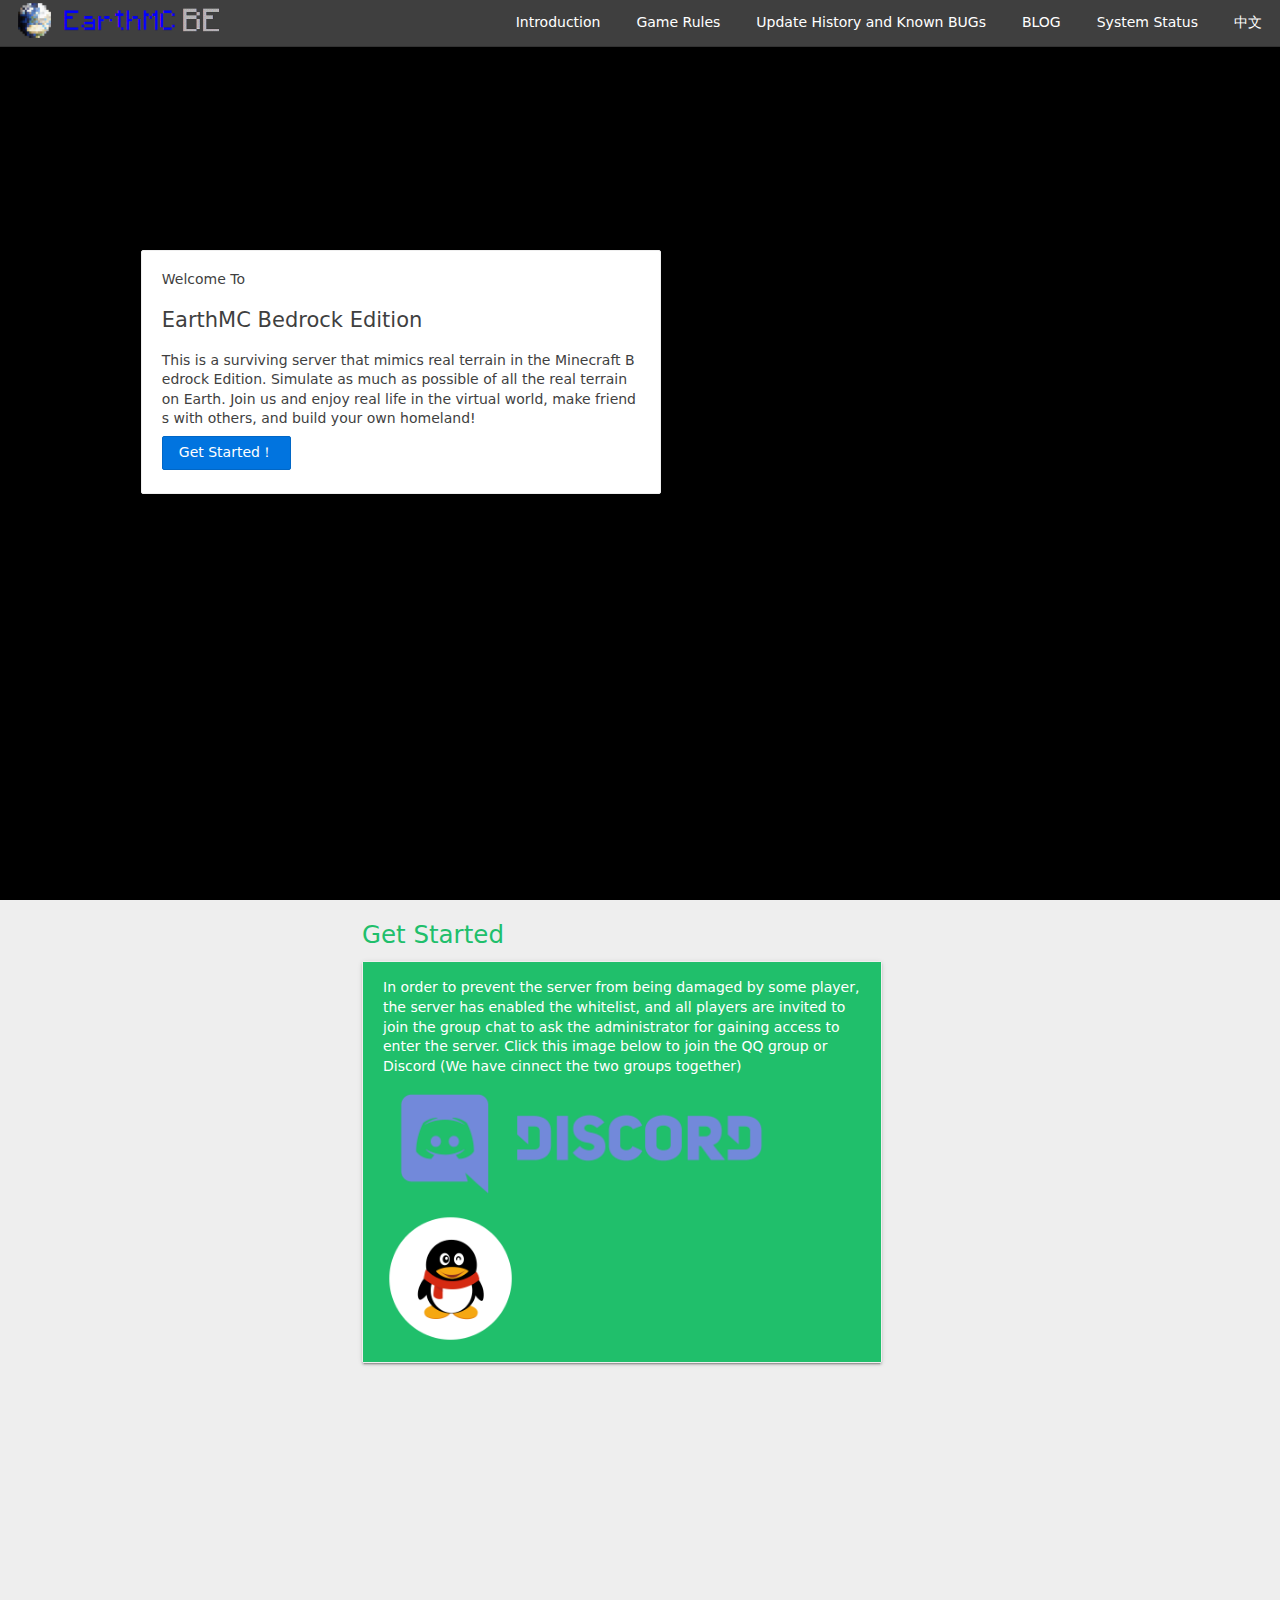
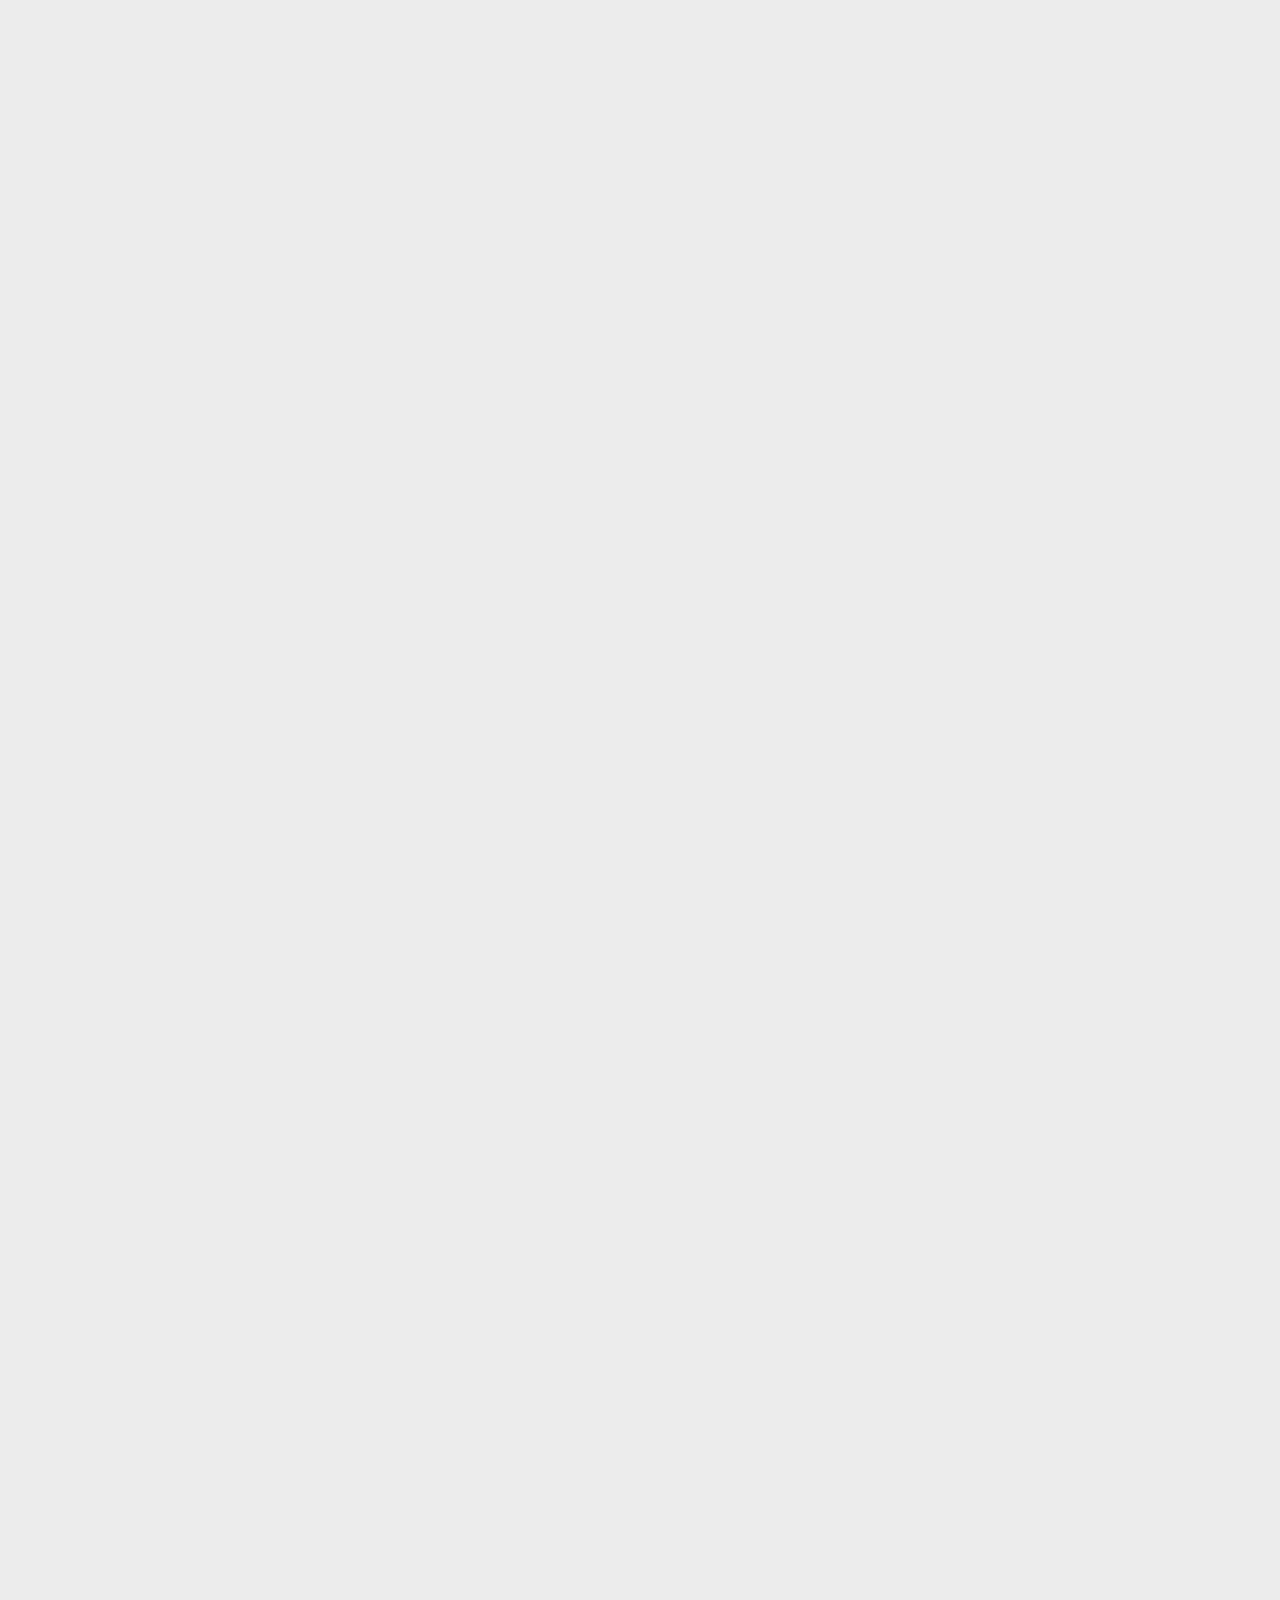
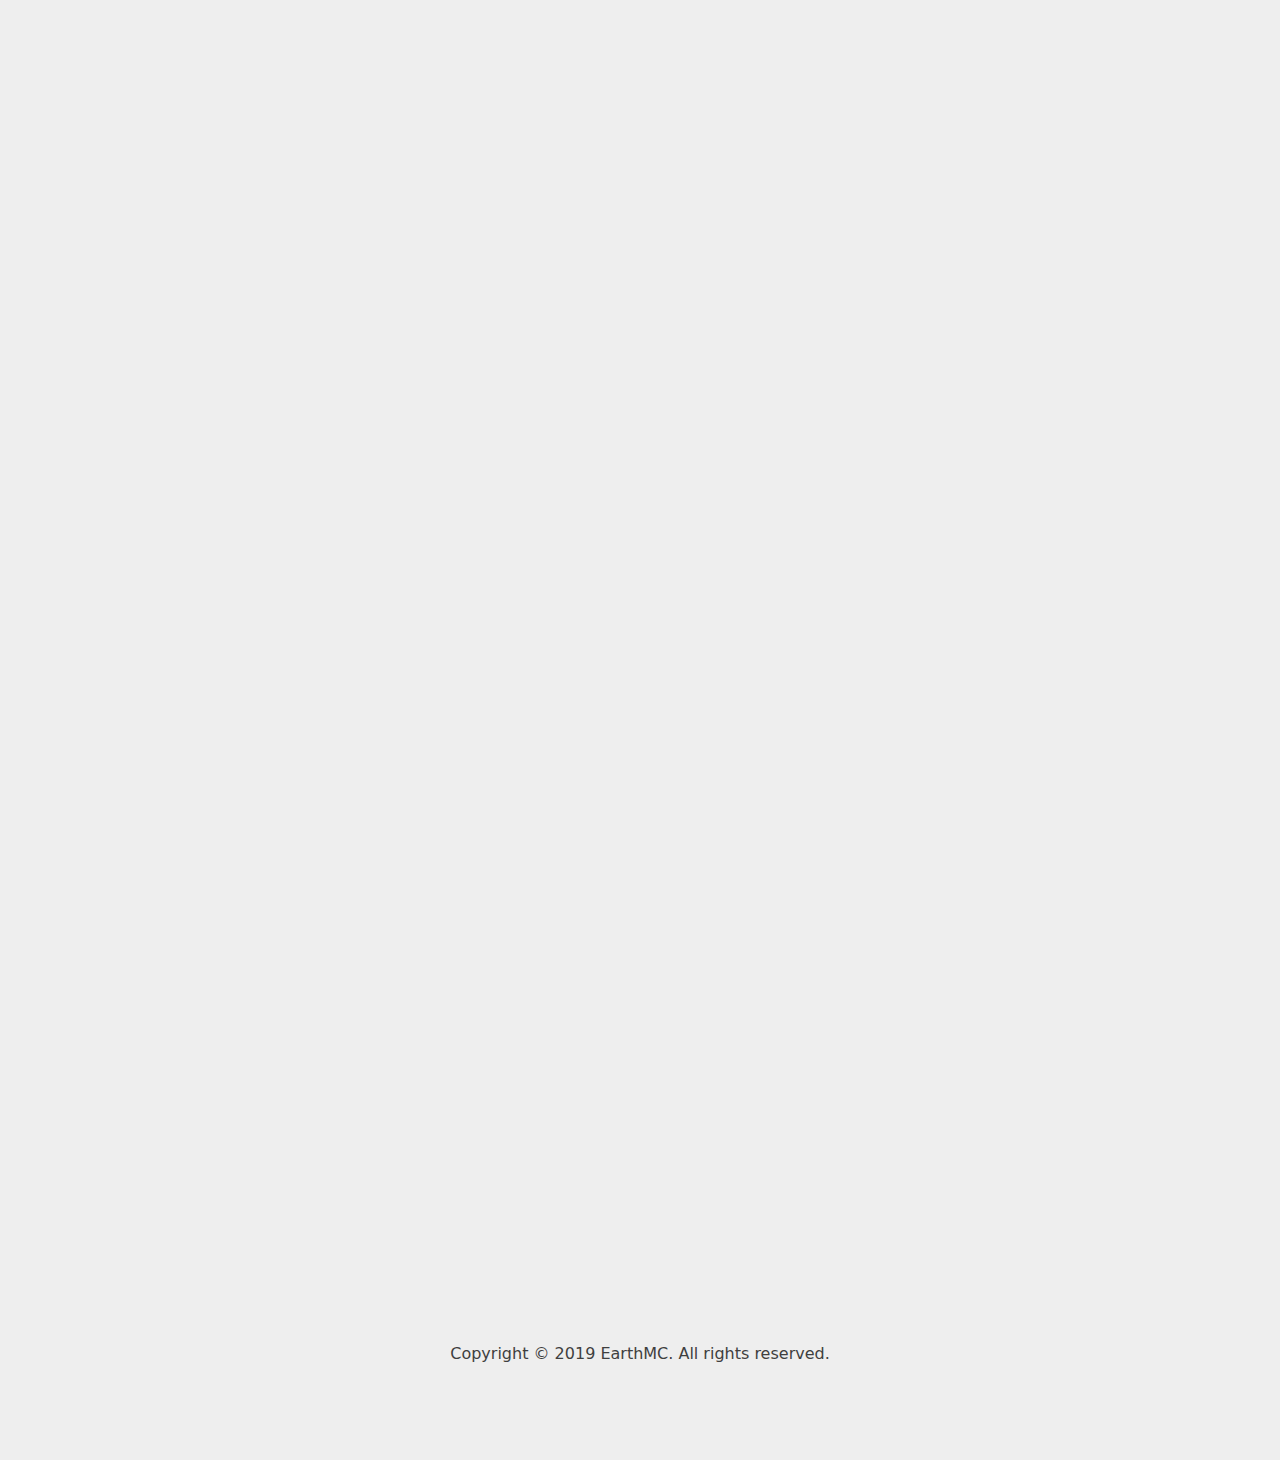
<file: index.html>
<!DOCTYPE html>
<head>
<meta http-equiv="Content-Type" content="text/html; charset=utf-8" />
<meta name="description" content="Website of the EarthMC BedRock Edition servers.">
<title>
    EarthMC基岩版
</title>
<script type="text/javascript">
    　　var type = navigator.appName;
    　　if (type == "Netscape"){
        　　var lang = navigator.language;//获取浏览器配置语言，支持非IE浏览器
    　　}else{
        　　var lang = navigator.userLanguage;//获取浏览器配置语言，支持IE5+ == navigator.systemLanguage
    　　};
    　　var lang = lang.substr(0, 2);//获取浏览器配置语言前两位
    　　if (lang == "zh"){
    　　    window.location.replace('./zh/')
    　　}else if (lang == "en"){
       　　 window.location.replace('./en/');
    　　}else{//其他语言编码时打开以下链接
       　　 window.location.replace('./en/');
    　　};
</script>
</head>
</file>
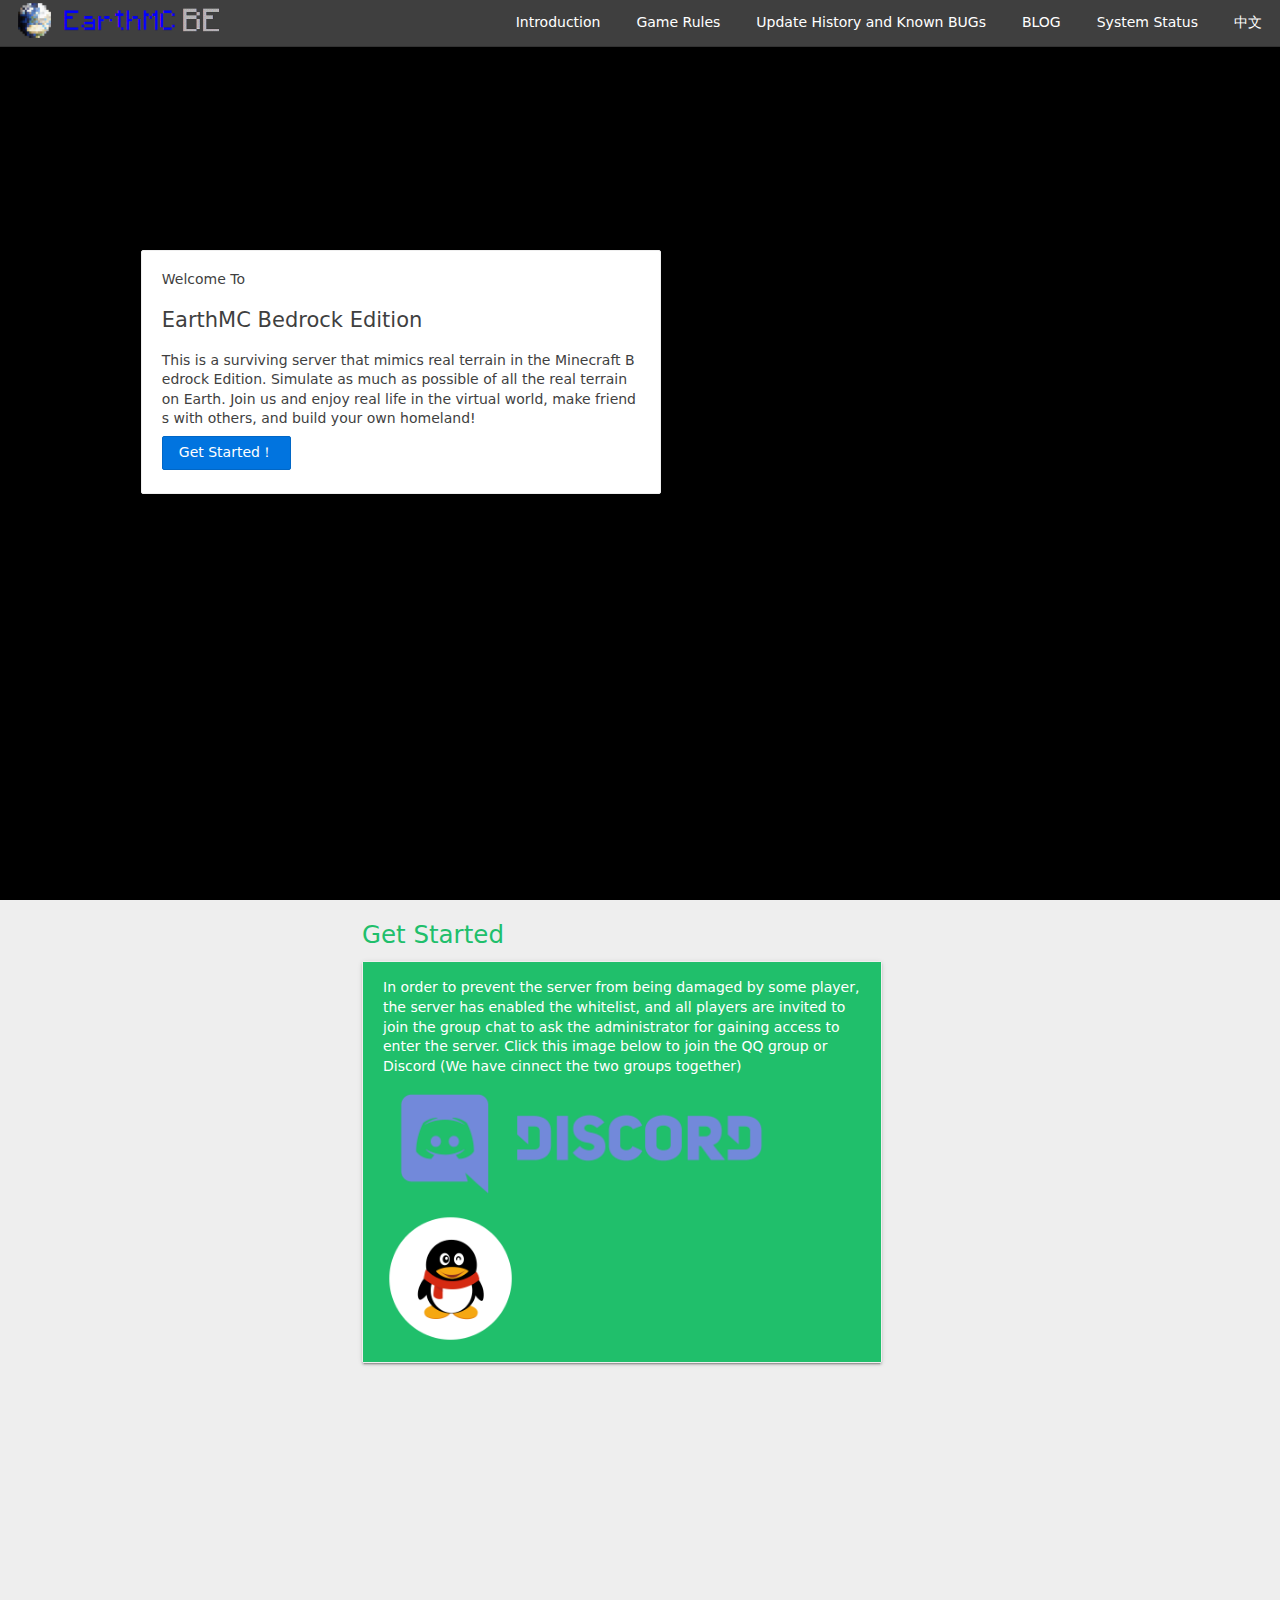
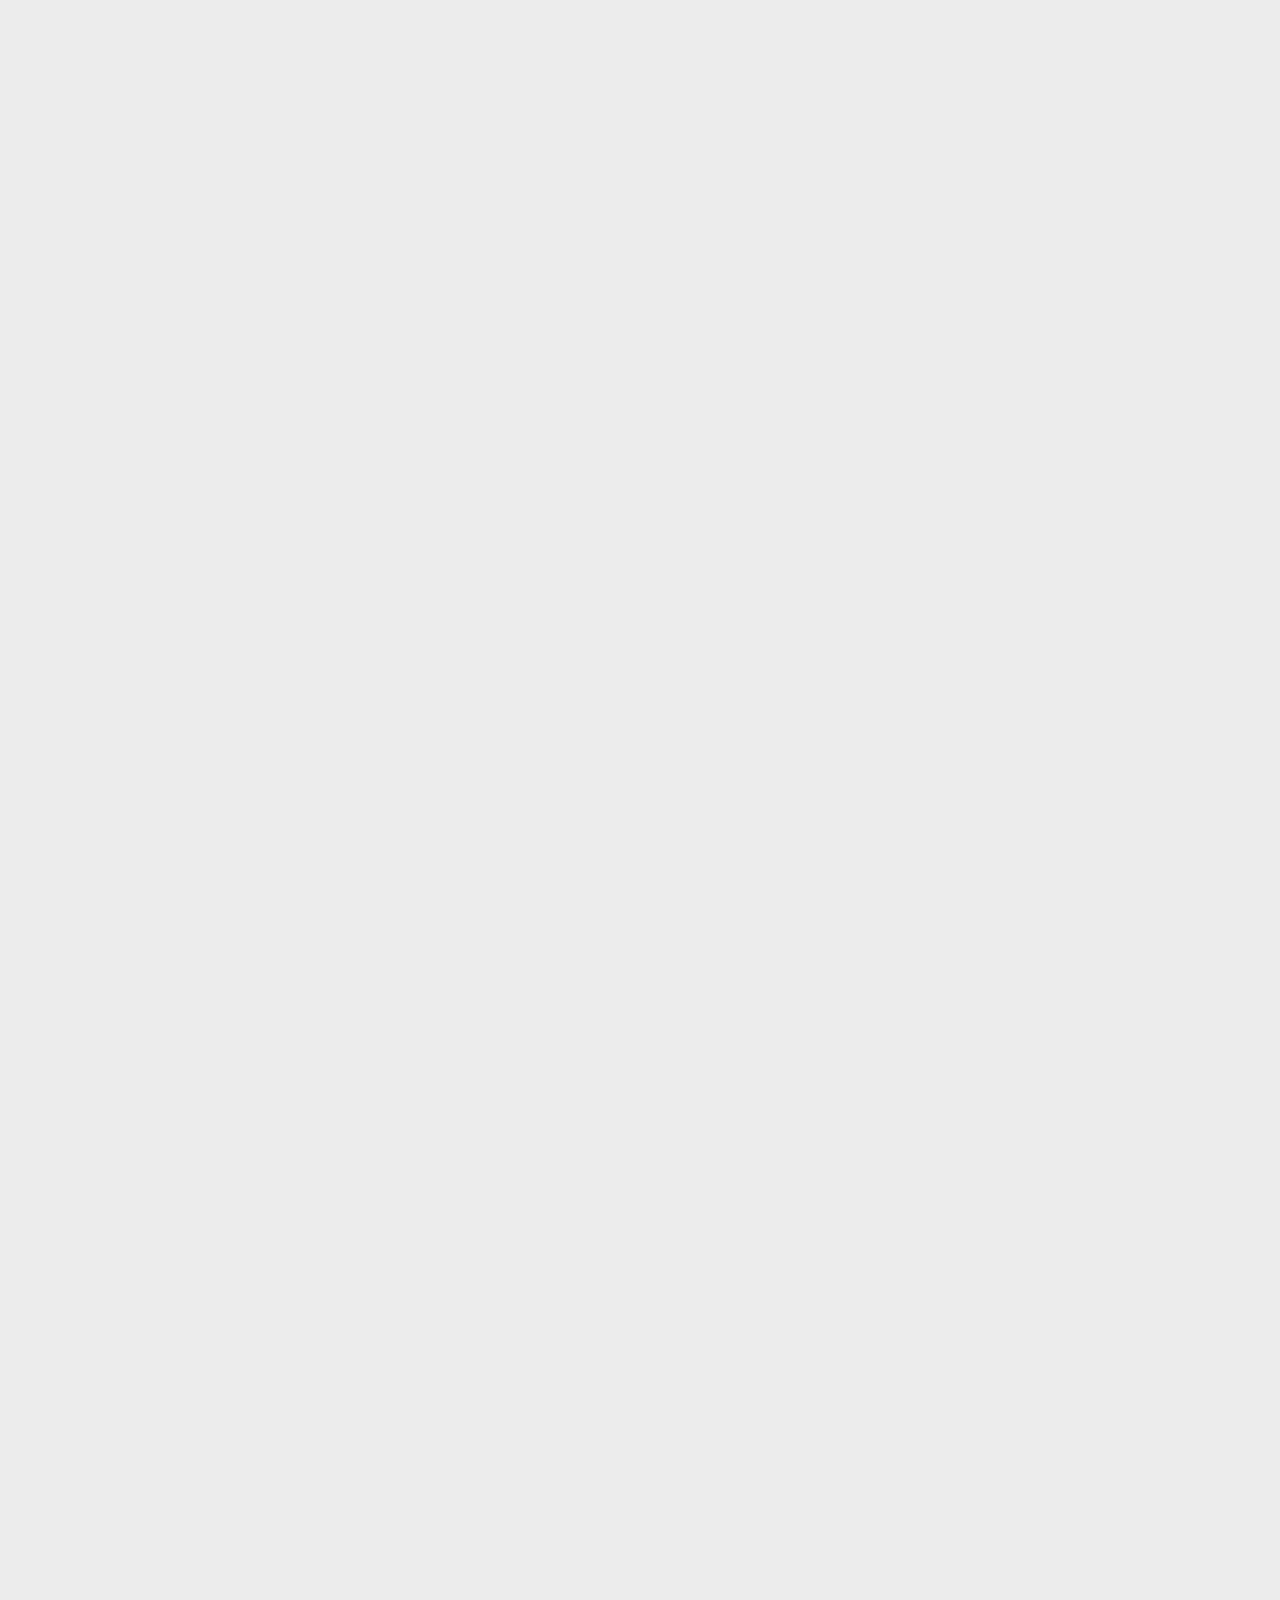
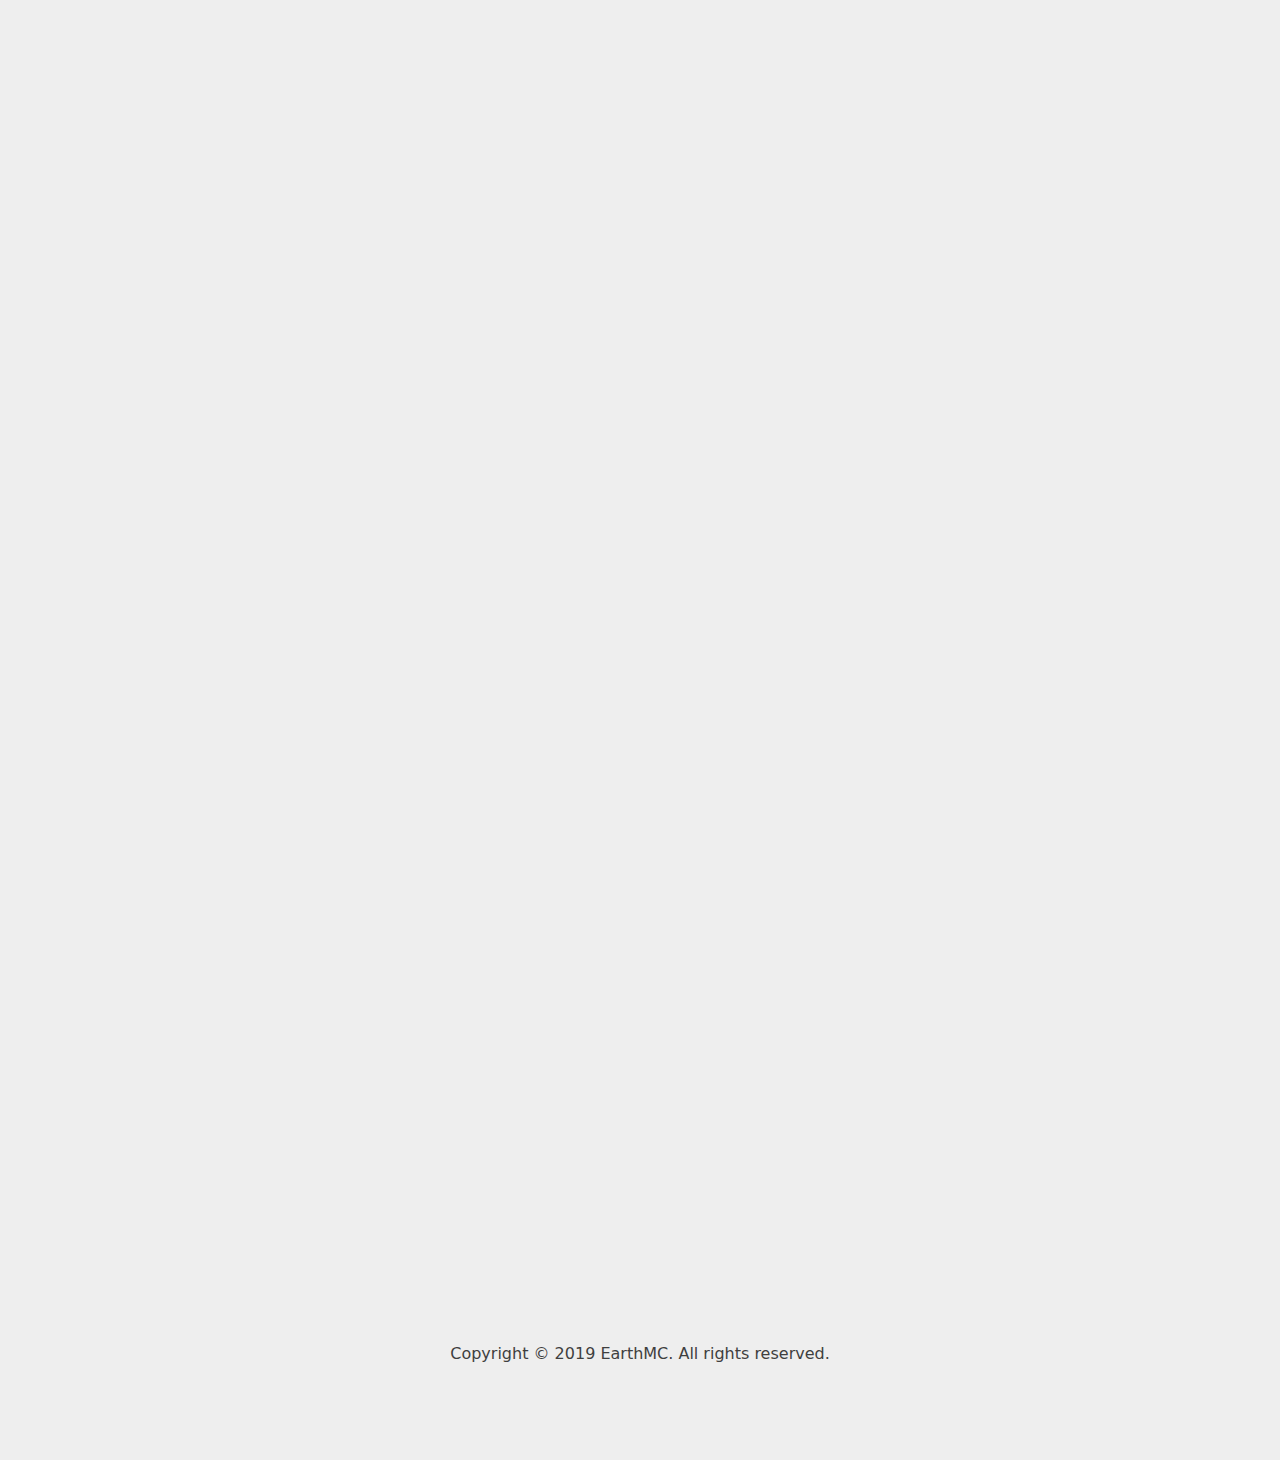
<file: en/index.html>
<html lang="en">

<head>
    <script data-ad-client="ca-pub-6304667079109599" async
        src="https://pagead2.googlesyndication.com/pagead/js/adsbygoogle.js"></script>
    <meta http-equiv="Content-Type" content="text/html; charset=utf-8" />
    <meta name="viewport"
        content="width=device-width, initial-scale=1.0, maximum-scale=1.0, minimum-scale=1.0, user-scalable=no" />
    <meta name="description" content="Website of the EarthMC BedRock Edition servers.">
    <title>
        EarthMC BedRock Edition
    </title>
    <script src="../lib/js/pace.min.js"></script>
    <link rel="stylesheet" type="text/css" href="../lib/css/pace.css">
    <link rel="stylesheet" type="text/css" href="../lib/css/caramel.min.css">
    <link href="../lib/css/font-awesome.min.css" rel="stylesheet">
    <script src="../lib/js/jquery.min.js"></script>
    <script src="../lib/js/caramel.js"></script>
    <script type="text/javascript" src="../lib/js/clay.min.js"></script>
    <link href="../lib/css/animate.css" rel="stylesheet">
    <script src="../lib/js/wow.min.js"></script>
    <script>
        new WOW().init();
    </script>
    <!-- Global site tag (gtag.js) - Google Analytics -->
    <script async src="https://www.googletagmanager.com/gtag/js?id=UA-155744470-1"></script>
    <script>
        window.dataLayer = window.dataLayer || [];
        function gtag() { dataLayer.push(arguments); }
        gtag('js', new Date());

        gtag('config', 'UA-155744470-1');
    </script>
    <style>
        .canvas3D {
            background: rgba(0, 0, 0, 0);
            position: absolute;
            right: 0px;
            top: 0;
        }
    </style>
    <!-- Matomo -->
    <script type="text/javascript">
        var _paq = window._paq || [];
        /* tracker methods like "setCustomDimension" should be called before "trackPageView" */
        _paq.push(["setCookieDomain", "*.earthmcbe.space"]);
        _paq.push(['trackPageView']);
        _paq.push(['enableLinkTracking']);
        (function () {
            var u = "//analytics.earthmcbe.space/";
            _paq.push(['setTrackerUrl', u + 'matomo.php']);
            _paq.push(['setSiteId', '1']);
            var d = document, g = d.createElement('script'), s = d.getElementsByTagName('script')[0];
            g.type = 'text/javascript'; g.async = true; g.defer = true; g.src = u + 'matomo.js'; s.parentNode.insertBefore(g, s);
        })();
    </script>
    <!-- End Matomo Code -->
</head>

<body style="overflow:auto;overflow-x: hidden">
    <!--以下为导航栏代码-->
    <nav class="bar dark" style="position: fixed; top: 0px; left: 0px; width: 100%; z-index: 1500">
        <ul>
            <li class="collapse"><span><i class="fa fa-bars"></i></span></li>
            <li class="brand"><span href="https://earthmcbe.space" style="padding: 3px 18px 0 !important"><img
                        src="../lib/img/logo.png" height="35px" width="auto"></span></li>
            <ul class="right">
                <li onclick="toWelcome()"><span>Introduction</span></li>
                <li onclick="toRules()"><span>Game Rules</span></li>
                <li onclick="toHistory()"><span>Update History and Known BUGs</span></li>
                <li><span><a href="https://blog.earthmcbe.space" style="padding: 0px">BLOG</a></span></li>
                <li><span><a href="https://status.earthmcbe.space" style="padding: 0px">System Status</a></span></li>
                <li><span><a href="https://earthmcbe.space/zh/" style="padding: 0px">中文</a></span></li>
            </ul>
        </ul>
    </nav>
    <!--以下为页面翻转脚本-->
    <script>
        function toWelcome() {
            document.getElementById("welcome").scrollIntoView(
                {
                    behavior: "smooth"
                }
            );
        }
        function toRules() {
            document.getElementById("rules").scrollIntoView(
                {
                    behavior: "smooth"
                }
            )
        }
        function toHistory() {
            document.getElementById("history").scrollIntoView(
                {
                    behavior: "smooth"
                }
            )
        }
        function getStarted() {
            document.getElementById("GetStarted").scrollIntoView(
                {
                    behavior: "smooth"
                }
            )
        }
        $(function () {
            var nav = $(".nav"); //得到导航对象  
            var win = $(window); //得到窗口对象  
            var sc = $(document);//得到document文档对象。  
            win.scroll(function () {
                if (sc.scrollTop() >= 100) {
                    nav.addClass("fixednav");
                } else {
                    nav.removeClass("fixednav");
                }
            })
        })  
    </script>
    <!--以下为欢迎界面-->
    <div id="welcome" class="box"
        style="background-color: black; width: 100%; height: 100%; overflow: hidden; margin: 0px">
        <!--以下为欢迎文字-->
        <div class="box col-12" style="height: 100%; background-color: rgba(0,0,0,0); z-index:1000; position: relative">
            <div class="card" style="margin: 0 auto; margin-top: 20%; margin-left: 10%;">
                <div class="content wow bounceInDown" data-wow-delay=2s>
                    <h6>Welcome To</h6>
                    <h4>EarthMC Bedrock Edition</h4>
                    <p style="word-wrap: break-word; word-break: break-all;">
                        This is a surviving server that mimics real terrain in the Minecraft Bedrock Edition. Simulate
                        as much as possible of all the real terrain on Earth. Join us and enjoy real life in the virtual
                        world, make friends with others, and build your own homeland!
                    </p>
                    <button class="primary" onclick="getStarted()" style="margin: 7px 0px">Get Started！</button>
                </div>
            </div>
        </div>
        <!--以下为旋转地球-->
        <div id="canvas" style="width: 100%; height: 100%; margin:0 auto"></div>
        <script type="text/javascript">
            function Earth() {
                var stage = new Clay.Stage(800, 600);
                var world = stage.getWorld();
                var camera = stage.getCamera();
                camera.set(0, 0, 0);
                camera.setResolution(800, 600);
                camera.setTarget(new Clay.Vector(-100, 0, 100));
                window.onresize = function () {
                    stage.resizeTo(
                        window.innerWidth || document.documentElement.clientWidth,
                        window.innerHeight || document.documentElement.clientHeight
                    );
                };
                window.onresize();
                Clay.Collada.load('../lib/collada/earth.xml', function (scene) {
                    scene.init(stage);
                    var earth = new Clay.Texture('../lib/collada/earthmap1k.jpg', stage);
                    var clouds = new Image();
                    clouds.src = '../lib/collada/earthclouds1k.png';
                    var dark = new Image();
                    dark.src = '../lib/collada/darkside.png';
                    var waiting = setInterval(function () {
                        if (earth.complete && clouds.complete && dark.complete) {
                            clearInterval(waiting);
                            play();
                        }
                    }, 1000);
                    function play() {
                        var shape = world.getShapes()[0];
                        shape.setMaterial(earth);
                        var x, y, z, t = Math.PI / 4, r = 0, tick = 0.01, radius = 200;
                        var ttx = earth.canvas.getContext('2d');
                        var base = earth.image;
                        var wind = 0;
                        stage.addEvent('enterframe', function () {
                            ttx.drawImage(base, 0, 0);
                            var pos = (++wind) % 1000;
                            ttx.drawImage(clouds, pos, 0);
                            ttx.drawImage(clouds, pos - 1000, 0);
                            ttx.drawImage(dark, 0, 0);
                            t += tick;
                            x = -100 + Math.sin(t) * radius;
                            z = 100 + Math.cos(t) * radius;
                            y = Math.cos(t / 3) * 50
                            camera.set(x, y, z);
                        });
                        stage.run();
                    }
                });
            }
            window.addEventListener('load', function () {
                new Earth();
            }, false);
        </script>
    </div>
    <!--一下是进服指南-->
    <div class="box" id="GetStarted" style="width: 100%">
        <div class="full col-3"></div>
        <div class="box col-8 wow fadeInDown" data-wow-delay=2s style="padding-left: 10px; padding-right: 10px;">
            <h3 style="color:#20bf6b">Get Started</h3>
            <div class="card">
                <div class="content" style="background-color: #20bf6b; color: white">
                    In order to prevent the server from being damaged by some player, the server has enabled the
                    whitelist, and all players are invited to join the group chat to ask the administrator for gaining
                    access to enter the server. Click this image below to join the QQ group or Discord (We have cinnect
                    the two groups together)<br>
                    <a target="_blank" href="https://discord.gg/7SRkxwz"><img border="0" src="../lib/img/Discord.png"
                            alt="EarthMC Bedrock Edition Discord" title="EarthMC Bedrock Edition Discord" height="15%"
                            width="auto"></a>
                    <a target="_blank"
                        href="//shang.qq.com/wpa/qunwpa?idkey=9935e5f6656aa2850e05ff5fde501f1834cb950be157abe7b17cca1ac563947e"><img
                            border="0" src="../lib/img/QQ.png" alt="EarthMC Bedrock Edition QQ"
                            title="EarthMC Bedrock Edition QQ" height="15%" width="auto"></a>
                </div>
            </div>
        </div>
    </div>
    <div class="box" id="Video" style="width: 100%">
        <div class="full col-3"></div>
        <div class="box col-8 wow fadeInDown" data-wow-delay=2s style="padding-left: 10px; padding-right: 10px;">
            <div class="card">
                <iframe src="//player.bilibili.com/player.html?aid=63812958&cid=110786865&page=1" scrolling="no"
                    border="0" frameborder="no" framespacing="0" allowfullscreen="true" width="100%" height="70%">
                </iframe>
            </div>
        </div>
    </div>
    <!--以下为服务器规则-->
    <div class="box" style="width: 100%;">
        <div class="full col-3"></div>
        <div class="box col-8 wow flipInX" data-wow-delay=1s style="padding-left: 10px; padding-right: 10px;">
            <h3 style="color: #45aaf2" id="rules">Server Rules</h3>
            <div class="card" style="background-color: #45aaf2">
                <div class="content" style="background-color: #45aaf2; color: white">
                    <h5>Overview</h5>
                    This is a scaled-down planet, because our server has certain BUGs and to ensure your gaming
                    experience, we have created some descriptions for this server for you, We hope to help you.<br>
                </div>
            </div>
        </div>
    </div>
    <div class="box" style="width: 100%;">
        <div class="full col-3"></div>
        <div class="box col-8 wow flipInX" data-wow-delay=1s style="padding-left: 10px; padding-right: 10px;">
            <h3 style="color: #a55eea" id="rules">Server Basic Rules</h3>
            <div class="card" style="background-color: #a55eea">
                <div class="content" style="background-color: #a55eea; color: white">
                    The only rule of this server is to not allow cheating. However, we advocate a harmonious and good
                    game relationship between players, and we hope that you will pay attention to and protect the
                    important buildings in the server. We are committed to creating a quality gaming environment that
                    also requires your cooperation.<br>
                </div>
            </div>
        </div>
    </div>
    <div class="box" style="width: 100%;">
        <div class="full col-3"></div>
        <div class="box col-8 wow flipInX" data-wow-delay=1s style="padding-left: 10px; padding-right: 10px;">
            <h3 style="color: #778ca3" id="rules">Currency System</h3>
            <div class="card" style="background-color: #778ca3">
                <div class="content" style="background-color: #778ca3; color: white">
                    On this planet, gold ingots are the global currency. Players can trade in currencies. You can
                    deposit the money in the store and buy things in the store.<br>
                    /shop Open Shop GUI<br>
                    /money View the amount of money you currently deposit into the store<br>
                    /topmoney Store deposits ranking<br>
                    Save money: store>sell item>gold ingot<br>
                    Take money: store>but item>gold ingot back<br>
                </div>
            </div>
        </div>
    </div>
    <div class="box" style="width: 100%;">
        <div class="full col-3"></div>
        <div class="box col-8 wow flipInX" data-wow-delay=1s style="padding-left: 10px; padding-right: 10px;">
            <h3 style="color: #fa8231" id="rules">Territorial system</h3>
            <div class="card" style="background-color: #fa8231">
                <div class="content" style="background-color: #fa8231; color: white">
                    •OP: Manage players in the national domain, the general manager is the citizen, and the
                    general manager is the president.<br>
                    •There are attribute areas: areas with names, flags, etc.
                    Country domain (territory): A management area that has one or more scopes of
                    attributed areas and belongs to one or more managers;
                    Public domain: areas other than the national domain;
                    Country domicile (nationality): A legal qualification of a citizen who belongs
                    to a national territory, indicating a fixed legal relationship between a person and a particular
                    country; a player has a maximum of 2 nationalities; a national administrator can only own a
                    nationality;
                    National Administrator (President): The establishment of a national domain and
                    the management of players in their territory;
                    National Domain Law (Legal Law): Refers to the provisions of the President's
                    management of citizens. Each territory may have its own laws and regulations without violating the
                    rules of the server.
                    Enclosure: A management area delineated by a specified order becomes a new
                    national territory or belongs to a territory;
                    Legal Enclosure: All national areas are legal enclosures (administrators will
                    remove illegal enclaves)<br>
                    •Can not be more levelly encircled, all levels can only be the same level of
                    land (* level: ordinary player player, administrator op)<br>
                    •{} is equal to chat box
                    Domain name specification: {domain name realm name }<br>
                    •Clearly do not follow the rules of the territory, no refund!<br>
                    Please understand the specific rules
                </div>
            </div>
        </div>
    </div>
    <!--以下为更新历史和已知BUG-->
    <div class="box" style="width: 100%;">
        <div class="box col-3"></div>
        <div class="box col-8 wow rollIn" data-wow-delay=1s style="padding-left: 10px; padding-right: 10px;">
            <h3 style="color: #fc5c65" id="history">Latest Update and Known BUGs</h3>
            <div class="card" style="background-color: #fc5c65">
                <div class="content" style="background-color: #fc5c65; color: white">
                    <h5>Latest Update</h5>
                    Please go to the official BLOG to see.<br>
                    <a href="https://blog.earthmcbe.space"><img src="../lib/img/blog-logo.png"></a>
                    <notice class="info"
                        style="background-color: #d1ecf1; word-wrap: break-word; word-break: break-all; color: #0c5460">
                        <b>Notice</b>
                        Death drops, difficult difficulty, can not set multiple rebirth points is the original gameplay,
                        can not be modified! If you find other bugs, please leave a message in the official blog!
                    </notice>
                    <h5 style="margin-bottom: 0px">Known BUGs</h5>
                    •If the hit box does not fall, all interactive events do not respond or are disconnected.<br>
                    •No BOSS<br>
                    •All items updated by the village plunder and some marine updated items cannot be used (some squares
                    can be synthesized but not used)<br>
                    •Banner cannot change pattern<br>
                    •Armor frame cannot be used<br>
                    •Hell gate to send has BUGs<br>
                    •Hell is incomplete and the end is incomplete<br>
                    •Map cannot be created<br>
                    •Water elevator (soul sand and air bubbles under water bubbles) cannot be used<br>
                    •There are bugs in the anvil repair equipment, so don't fix the weapon anymore! !<br>
                    •Scissors BUG<br>
                    •Creatures cannot mate BUG<br>
                    •Redstone related items other than redstone cannot be used, some cannot be placed<br>
                    •Some squares of the map are not normal due to different block ids<br>
                    •Various delay bugs<br>
                    •In the void when entering the server, and the command transfer will be transferred to the void
                    (this will compensate)<br>
                    <br>
                    <br>
                    <br>
                </div>
            </div>
        </div>
    </div>
    <div class="box" style="width: 100%;">
        <div class="full col-3"></div>
        <div class="box col-8 wow rollIn" data-wow-delay=1s style="padding-left: 10px; padding-right: 10px;">
            <h3 style="color: #73C6B6" id="rules">Contact Support</h3>
            <div class="card" style="background-color: #73C6B6">
                <div class="content" style="background-color: #73C6B6; color: white">
                    If you have any questions, please click the button below to write us an email and we will get back
                    to you as soon as possible.
                    <button class="info"><a href="mailto:support@earthmcbe.space">Contact Support</a></button>
                </div>
            </div>
        </div>
    </div>
    <script src="//instant.page/2.0.0" type="module"
        integrity="sha384-D7B5eODAUd397+f4zNFAVlnDNDtO1ppV8rPnfygILQXhqu3cUndgHvlcJR2Bhig8"></script>
</body>
<footer>
    <div class="footer centered">
        <div class="container">
            Copyright © 2019 EarthMC. All rights reserved.
        </div>
    </div>
</footer>

</html>
</file>
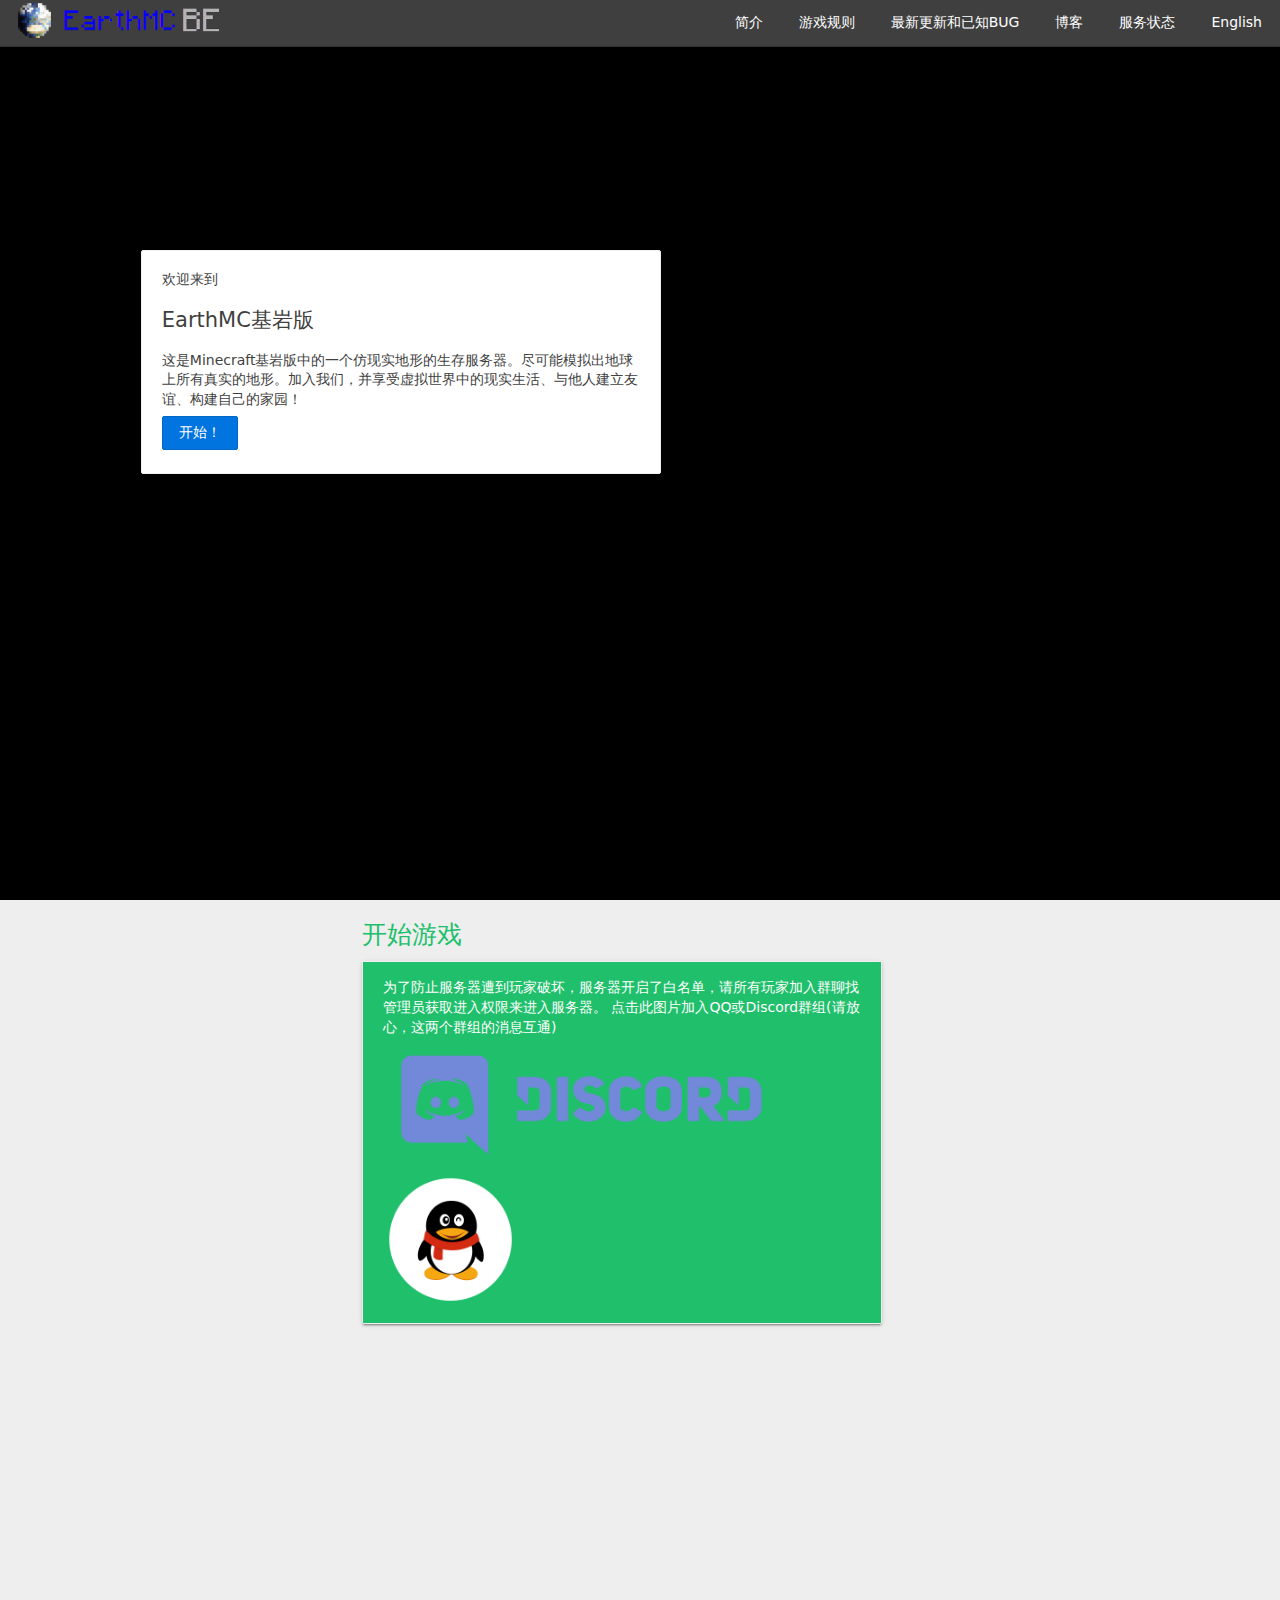
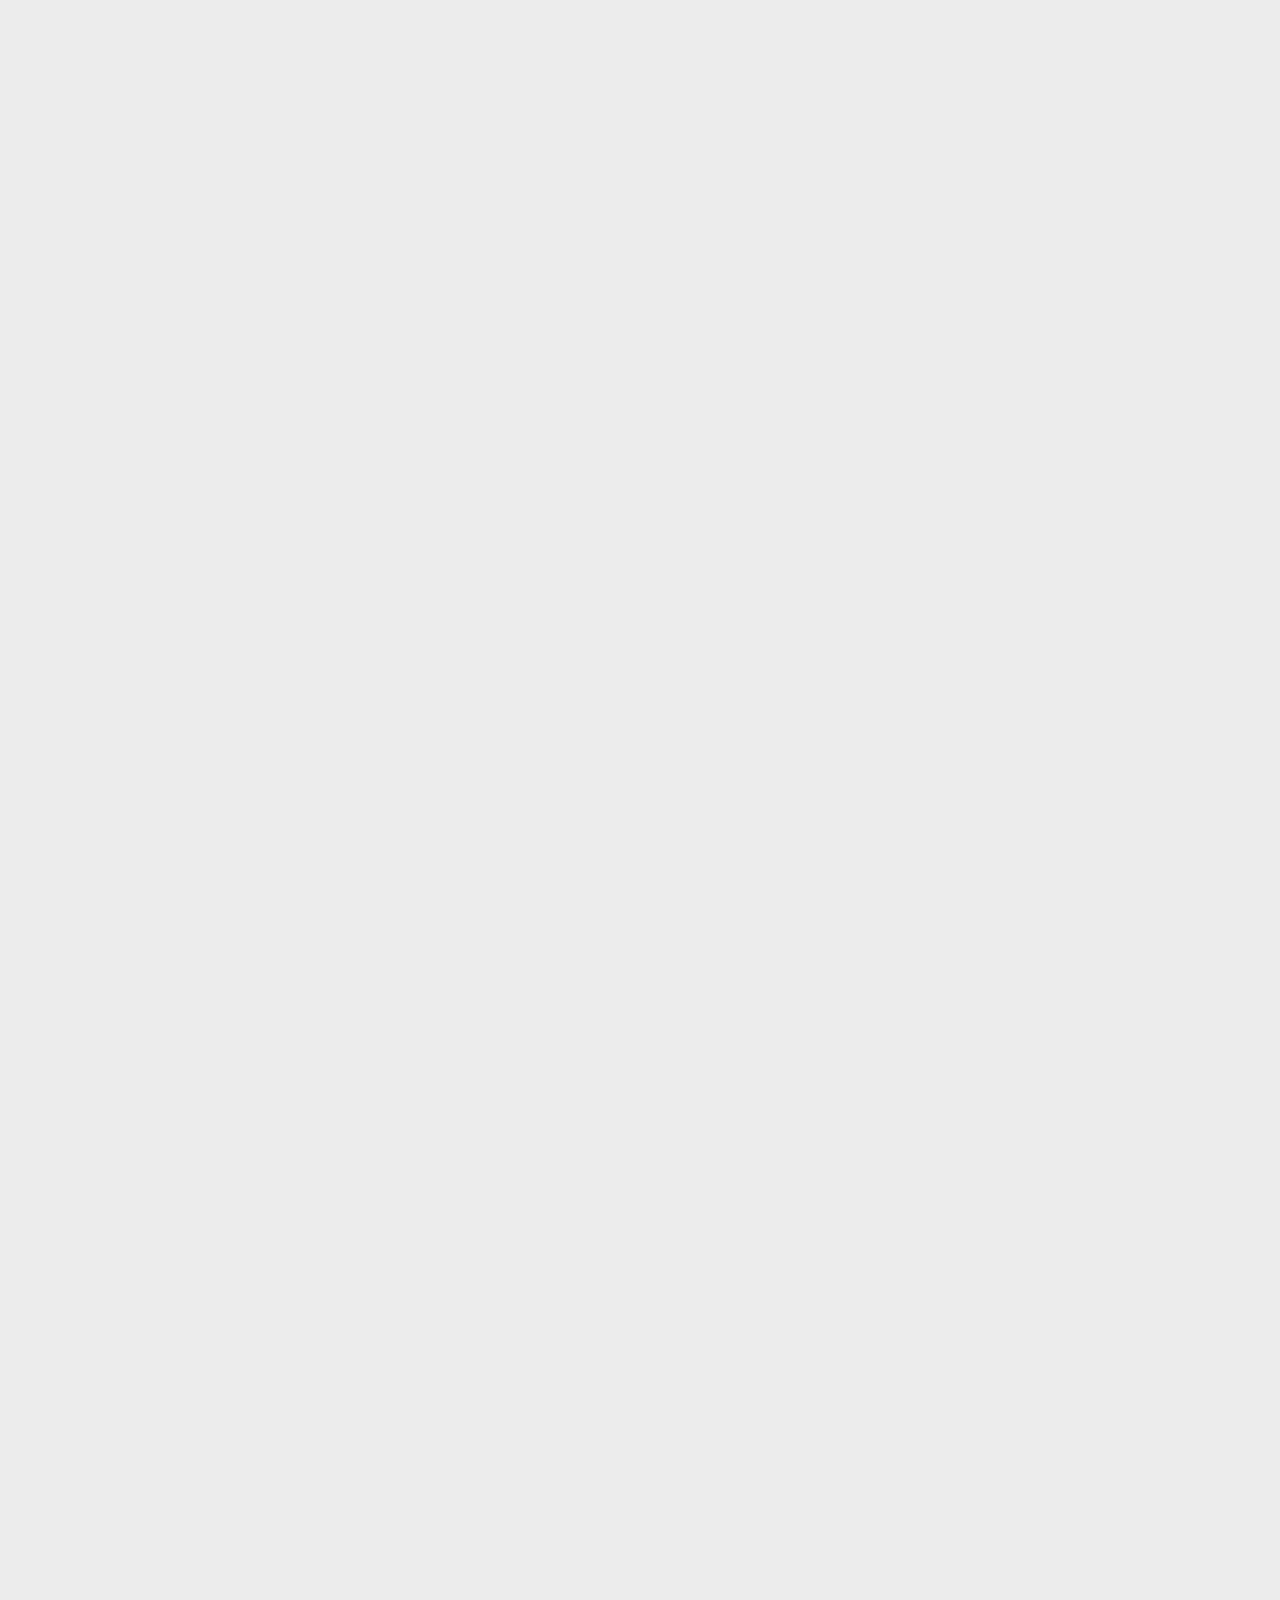
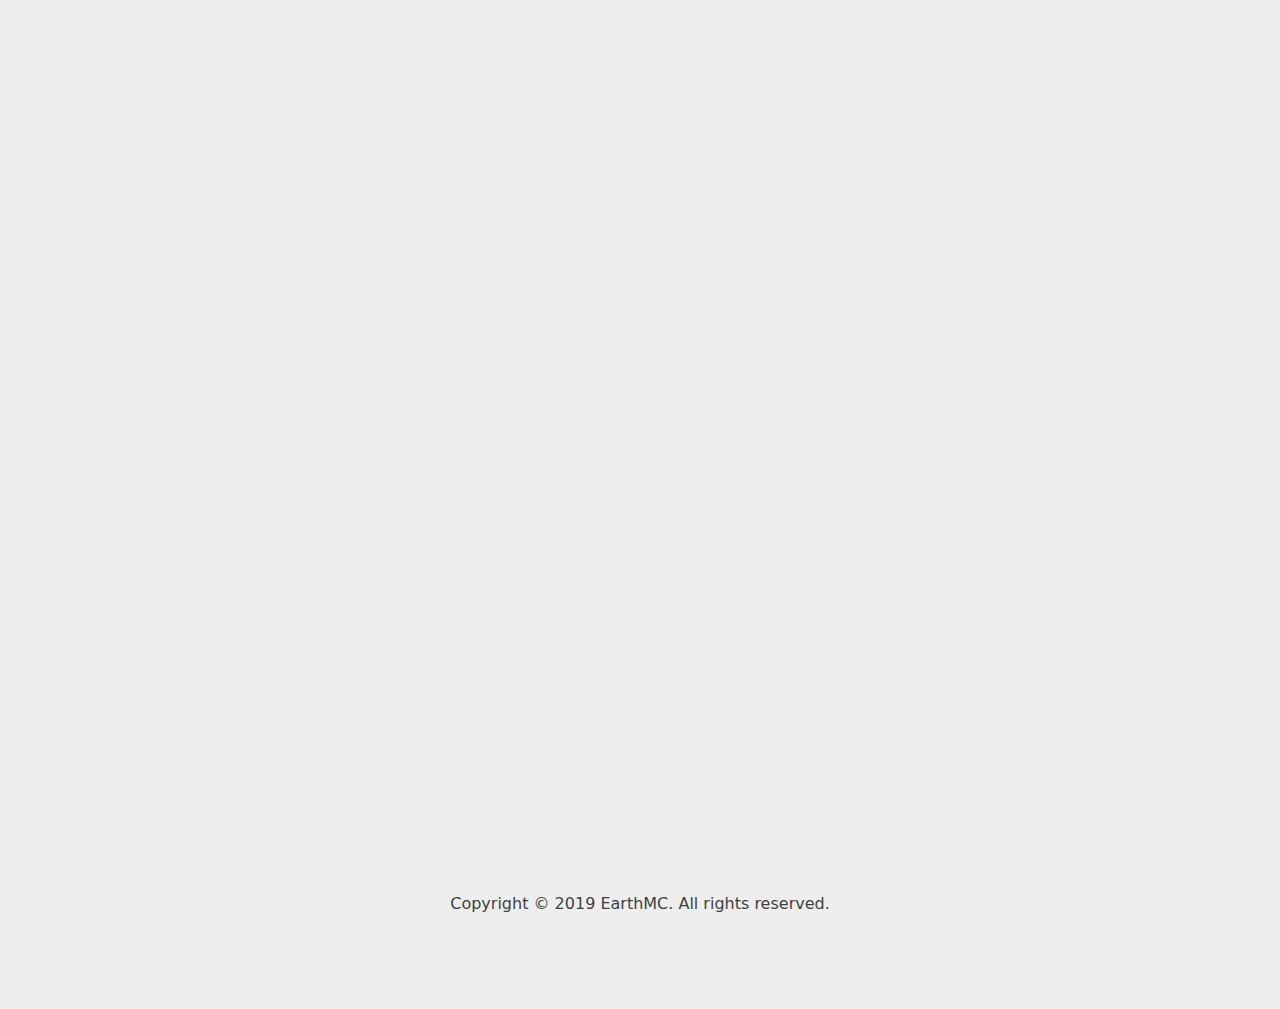
<file: zh/index.html>
<html lang="zh">

<head>
    <script data-ad-client="ca-pub-6304667079109599" async
        src="https://pagead2.googlesyndication.com/pagead/js/adsbygoogle.js"></script>
    <meta http-equiv="Content-Type" content="text/html; charset=utf-8" />
    <meta name="viewport"
        content="width=device-width, initial-scale=1.0, maximum-scale=1.0, minimum-scale=1.0, user-scalable=no" />
    <meta name="description" content="EarthMC基岩版官网">
    <title>
        EarthMC基岩版
    </title>
    <script src="../lib/js/pace.min.js"></script>
    <link rel="stylesheet" type="text/css" href="../lib/css/pace.css">
    <link rel="stylesheet" type="text/css" href="../lib/css/caramel.min.css">
    <link href="../lib/css/font-awesome.min.css" rel="stylesheet">
    <script src="../lib/js/jquery.min.js"></script>
    <script src="../lib/js/caramel.js"></script>
    <script type="text/javascript" src="../lib/js/clay.min.js"></script>
    <link href="../lib/css/animate.css" rel="stylesheet">
    <script src="../lib/js/wow.min.js"></script>
    <script>
        new WOW().init();
    </script>
    <!-- Global site tag (gtag.js) - Google Analytics -->
    <script async src="https://www.googletagmanager.com/gtag/js?id=UA-155744470-1"></script>
    <script>
        window.dataLayer = window.dataLayer || [];
        function gtag() { dataLayer.push(arguments); }
        gtag('js', new Date());

        gtag('config', 'UA-155744470-1');
    </script>

    <style>
        .canvas3D {
            background: rgba(0, 0, 0, 0);
            position: absolute;
            right: 0px;
            top: 0;
        }
    </style>
    <!-- Matomo -->
    <script type="text/javascript">
        var _paq = window._paq || [];
        /* tracker methods like "setCustomDimension" should be called before "trackPageView" */
        _paq.push(["setCookieDomain", "*.earthmcbe.space"]);
        _paq.push(['trackPageView']);
        _paq.push(['enableLinkTracking']);
        (function () {
            var u = "//analytics.earthmcbe.space/";
            _paq.push(['setTrackerUrl', u + 'matomo.php']);
            _paq.push(['setSiteId', '1']);
            var d = document, g = d.createElement('script'), s = d.getElementsByTagName('script')[0];
            g.type = 'text/javascript'; g.async = true; g.defer = true; g.src = u + 'matomo.js'; s.parentNode.insertBefore(g, s);
        })();
    </script>
    <!-- End Matomo Code -->
</head>

<body style="overflow:auto;overflow-x: hidden">
    <!--以下为导航栏代码-->
    <nav class="bar dark" style="position: fixed; top: 0px; left: 0px; width: 100%; z-index: 1500">
        <ul>
            <li class="collapse"><span><i class="fa fa-bars"></i></span></li>
            <li class="brand"><span href="https://earthmcbe.space" style="padding: 3px 18px 0 !important"><img
                        src="../lib/img/logo.png" height="35px" width="auto"></span></li>
            <ul class="right">
                <li onclick="toWelcome()"><span>简介</span></li>
                <li onclick="toRules()"><span>游戏规则</span></li>
                <li onclick="toHistory()"><span>最新更新和已知BUG</span></li>
                <li><span><a href="https://blog.earthmcbe.space" style="padding: 0px">博客</a></span></li>
                <li><span><a href="https://status.earthmcbe.space" style="padding: 0px">服务状态</a></span></li>
                <li><span><a href="https://earthmcbe.space/en/" style="padding: 0px">English</a></span></li>
            </ul>
        </ul>
    </nav>
    <!--以下为页面翻转脚本-->
    <script>
        function toWelcome() {
            document.getElementById("welcome").scrollIntoView(
                {
                    behavior: "smooth"
                }
            );
        }
        function toRules() {
            document.getElementById("rules").scrollIntoView(
                {
                    behavior: "smooth"
                }
            )
        }
        function toHistory() {
            document.getElementById("history").scrollIntoView(
                {
                    behavior: "smooth"
                }
            )
        }
        function getStarted() {
            document.getElementById("GetStarted").scrollIntoView(
                {
                    behavior: "smooth"
                }
            )
        }
        $(function () {
            var nav = $(".nav"); //得到导航对象  
            var win = $(window); //得到窗口对象  
            var sc = $(document);//得到document文档对象。  
            win.scroll(function () {
                if (sc.scrollTop() >= 100) {
                    nav.addClass("fixednav");
                } else {
                    nav.removeClass("fixednav");
                }
            })
        })  
    </script>
    <!--以下为欢迎界面-->
    <div id="welcome" class="box"
        style="background-color: black; width: 100%; height: 100%; overflow: hidden; margin: 0px">
        <!--以下为欢迎文字-->
        <div class="box col-12" style="height: 100%; background-color: rgba(0,0,0,0); z-index:1000; position: relative">
            <div class="card" style="margin: 0 auto; margin-top: 20%; margin-left: 10%;">
                <div class="content wow bounceInDown" data-wow-delay=2s>
                    <h6>欢迎来到</h6>
                    <h4>EarthMC基岩版</h4>
                    <p style="word-wrap: break-word; word-break: break-all;">
                        这是Minecraft基岩版中的一个仿现实地形的生存服务器。尽可能模拟出地球上所有真实的地形。加入我们，并享受虚拟世界中的现实生活、与他人建立友谊、构建自己的家园！
                    </p>
                    <button class="primary" onclick="getStarted()" style="margin: 7px 0px">开始！</button>
                </div>
            </div>
        </div>
        <!--以下为旋转地球-->
        <div id="canvas" style="width: 100%; height: 100%; margin:0 auto"></div>
        <script type="text/javascript">
            function Earth() {
                var stage = new Clay.Stage(800, 600);
                var world = stage.getWorld();
                var camera = stage.getCamera();
                camera.set(0, 0, 0);
                camera.setResolution(800, 600);
                camera.setTarget(new Clay.Vector(-100, 0, 100));
                window.onresize = function () {
                    stage.resizeTo(
                        window.innerWidth || document.documentElement.clientWidth,
                        window.innerHeight || document.documentElement.clientHeight
                    );
                };
                window.onresize();
                Clay.Collada.load('../lib/collada/earth.xml', function (scene) {
                    scene.init(stage);
                    var earth = new Clay.Texture('../lib/collada/earthmap1k.jpg', stage);
                    var clouds = new Image();
                    clouds.src = '../lib/collada/earthclouds1k.png';
                    var dark = new Image();
                    dark.src = '../lib/collada/darkside.png';
                    var waiting = setInterval(function () {
                        if (earth.complete && clouds.complete && dark.complete) {
                            clearInterval(waiting);
                            play();
                        }
                    }, 1000);
                    function play() {
                        var shape = world.getShapes()[0];
                        shape.setMaterial(earth);
                        var x, y, z, t = Math.PI / 4, r = 0, tick = 0.01, radius = 200;
                        var ttx = earth.canvas.getContext('2d');
                        var base = earth.image;
                        var wind = 0;
                        stage.addEvent('enterframe', function () {
                            ttx.drawImage(base, 0, 0);
                            var pos = (++wind) % 1000;
                            ttx.drawImage(clouds, pos, 0);
                            ttx.drawImage(clouds, pos - 1000, 0);
                            ttx.drawImage(dark, 0, 0);
                            t += tick;
                            x = -100 + Math.sin(t) * radius;
                            z = 100 + Math.cos(t) * radius;
                            y = Math.cos(t / 3) * 50
                            camera.set(x, y, z);
                        });
                        stage.run();
                    }
                });
            }
            window.addEventListener('load', function () {
                new Earth();
            }, false);
        </script>
    </div>
    <!--一下是进服指南-->
    <div class="box" id="GetStarted" style="width: 100%">
        <div class="full col-3"></div>
        <div class="box col-8 wow fadeInDown" data-wow-delay=2s style="padding-left: 10px; padding-right: 10px;">
            <h3 style="color:#20bf6b">开始游戏</h3>
            <div class="card">
                <div class="content" style="background-color: #20bf6b; color: white">
                    为了防止服务器遭到玩家破坏，服务器开启了白名单，请所有玩家加入群聊找管理员获取进入权限来进入服务器。
                    点击此图片加入QQ或Discord群组(请放心，这两个群组的消息互通)<br>
                    <a target="_blank" href="https://discord.gg/7SRkxwz"><img border="0" src="../lib/img/Discord.png"
                            alt="EarthMC Bedrock Edition Discord" title="EarthMC Bedrock Edition Discord" height="15%"
                            width="auto"></a>
                    <a target="_blank"
                        href="//shang.qq.com/wpa/qunwpa?idkey=9935e5f6656aa2850e05ff5fde501f1834cb950be157abe7b17cca1ac563947e"><img
                            border="0" src="../lib/img/QQ.png" alt="EarthMC Bedrock Edition QQ"
                            title="EarthMC Bedrock Edition QQ" height="15%" width="auto"></a>
                </div>
            </div>
        </div>
    </div>
    <div class="box" id="Video" style="width: 100%">
        <div class="full col-3"></div>
        <div class="box col-8 wow jackInTheBox" data-wow-delay=2s style="padding-left: 10px; padding-right: 10px;">
            <div class="card">
                <iframe src="//player.bilibili.com/player.html?aid=63812958&cid=110786865&page=1" scrolling="no"
                    border="0" frameborder="no" framespacing="0" allowfullscreen="true" width="100%" height="70%">
                </iframe>
            </div>
        </div>
    </div>
    <!--以下为服务器规则-->
    <div class="box" style="width: 100%;">
        <div class="full col-3"></div>
        <div class="box col-8 wow flipInX" data-wow-delay=1s style="padding-left: 10px; padding-right: 10px;">
            <h3 style="color: #45aaf2" id="rules">服务器规则</h3>
            <div class="card" style="background-color: #45aaf2">
                <div class="content" style="background-color: #45aaf2; color: white">
                    <h5>总述</h5>
                    这是一个经过比例缩小制作的地球，因为我们服务器具有某些特性并且为了保证您的游戏体验，<br>
                    我们特意为您制定了一些对于这个服务器的描述，希望对您有所帮助<br>
                </div>
            </div>
        </div>
    </div>
    <div class="box" style="width: 100%;">
        <div class="full col-3"></div>
        <div class="box col-8 wow flipInX" data-wow-delay=1s style="padding-left: 10px; padding-right: 10px;">
            <h3 style="color: #a55eea" id="rules">服务器基本规则</h3>
            <div class="card" style="background-color: #a55eea">
                <div class="content" style="background-color: #a55eea; color: white">
                    本服务器唯一规则为不允许作弊。不过我们倡议玩家之间保持一个和谐良好的游戏关系，同时对于服务器内重要建筑物希望您予以重视与保护。我们致力于创造一个优质的游戏环境，这同样需要您的配合<br>
                </div>
            </div>
        </div>
    </div>
    <div class="box" style="width: 100%;">
        <div class="full col-3"></div>
        <div class="box col-8 wow flipInX" data-wow-delay=1s style="padding-left: 10px; padding-right: 10px;">
            <h3 style="color: #778ca3" id="rules">货币系统</h3>
            <div class="card" style="background-color: #778ca3">
                <div class="content" style="background-color: #778ca3; color: white">
                    在这个地球上，金锭为全球统一的货币。玩家之间可用货币进行交易。你可以把货币存进商店里，并可以买商店里的东西。<br>
                    /shop 打开商店<br>
                    /money 查看你当前存入商店的钱数<br>
                    /topmoney 商店存钱排行<br>
                    存钱：商店>sell item>gold ingot<br>
                    取钱：商店>but item>gold ingot back<br>
                </div>
            </div>
        </div>
    </div>
    <div class="box" style="width: 100%;">
        <div class="full col-3"></div>
        <div class="box col-8 wow flipInX" data-wow-delay=1s style="padding-left: 10px; padding-right: 10px;">
            <h3 style="color: #fa8231" id="rules">领地系统</h3>
            <div class="card" style="background-color: #fa8231">
                <div class="content" style="background-color: #fa8231; color: white">
                    •管理者：管理国家领域的玩家，普通管理者为公民，总管理者为总统。<br>
                    •有属性区域：拥有名字、代表旗帜等的区域。
                    国家领域（领地）：指一个或多个范围的有属性区域并属于一个或多个管理者的管理区域；
                    公共领域：除了国家领域之外的区域；
                    国家领域户籍（国籍）：指一个人属于某一个国家领地的公民的法律资格，表明一个人同一个特定国家间的固定的法律联系；一个玩家最多拥有2个国籍；国家管理员则只能拥有一个国籍；
                    国家总管理员（总统）：成立一个国家领域并专门管理其领地的玩家；
                    国家领域法律（领法）：指总统管理公民的规定条文，每个领地可以拥有属于自己的领法且在不违背服务器的规则下。
                    圈地：使用指定指令圈定的管理区域成为新建国家领域或者属于某领地；
                    合法的圈地：所有的国家领域都为合法的圈地（管理员会清除不合法圈地）<br>
                    •不能越级圈地，各级只能把同级地圈地（ *级：普通玩家player、管理员op）<br>
                    •{} 同等于聊天框<br>
                    领域名规定： { 领域名字realm name }
                    •不按规则的领地一律清除，不退款！<br>
                    具体规则请加群了解
                </div>
            </div>
        </div>
    </div>
    <!--以下为更新历史和已知BUG-->
    <div class="box" style="width: 100%;">
        <div class="box col-3"></div>
        <div class="box col-8 wow rollIn" data-wow-delay=1s style="padding-left: 10px; padding-right: 10px;">
            <h3 style="color: #fc5c65" id="history">最新更新和已知BUG</h3>
            <div class="card" style="background-color: #fc5c65">
                <div class="content" style="background-color: #fc5c65; color: white">
                    <h5>最新更新</h5>
                    请参见官方博客<br>
                    <a href="https://blog.earthmcbe.space"><img src="../lib/img/blog-logo.png"></a>
                    <notice class="info"
                        style="background-color: #d1ecf1; word-wrap: break-word; word-break: break-all; color: #0c5460">
                        <b>提示</b>
                        死亡掉落，困难难度，不能设置多个重生点是原本的游戏玩法，不能修改！如果发现其他bug，请在官方博客留言！
                    </notice>
                    <h5 style="margin-bottom: 0px">已知BUG</h5>
                    •如果遇见打方块不掉落，所有互动事件不响应就是已断开连接<br>
                    •没有boss<br>
                    •村庄掠夺更新的所有物品和部分海洋更新的物品无法使用（部分方块可合成但不可使用）<br>
                    •旗帜无法改图案<br>
                    •盔甲架无法使用<br>
                    •地狱门传送bug<br>
                    •地狱不完整，末地不完整<br>
                    •地图无法创建<br>
                    •水电梯（灵魂沙和岩浆块在水下的气泡）无法使用<br>
                    •铁砧修复装备有bug ，所以千万不要再修补武器了！！<br>
                    •剪刀bug<br>
                    •生物无法交配bug<br>
                    •除红石以外的红石相关物品无法使用，有些不可放置<br>
                    •由于方块id不同，地图的部分方块不正常<br>
                    •各种延迟bug<br>
                    •进服务器时在虚空，以及指令传送会传送到虚空（这个会补偿）<br>
                    <br>
                    <br>
                    <br>
                </div>
            </div>
        </div>
    </div>
    <div class="box" style="width: 100%;">
        <div class="full col-3"></div>
        <div class="box col-8 wow rollIn" data-wow-delay=1s style="padding-left: 10px; padding-right: 10px;">
            <h3 style="color: #73C6B6" id="rules">获得支持</h3>
            <div class="card" style="background-color: #73C6B6">
                <div class="content" style="background-color: #73C6B6; color: white">
                    如果您有任何问题，请点击下方的按钮给我们写邮件，我们会尽快回复。
                    <button class="info"><a href="mailto:support@earthmcbe.space">获得支持</a></button>
                </div>
            </div>
        </div>
    </div>
    <script src="//instant.page/2.0.0" type="module"
        integrity="sha384-D7B5eODAUd397+f4zNFAVlnDNDtO1ppV8rPnfygILQXhqu3cUndgHvlcJR2Bhig8"></script>
</body>
<footer>
    <div class="footer centered">
        <div class="container">
            Copyright © 2019 EarthMC. All rights reserved.
        </div>
    </div>
</footer>

</html>
</file>
<file: lib/css/pace.css>
.pace {
    -webkit-pointer-events: none;
    pointer-events: none;
    -webkit-user-select: none;
    -moz-user-select: none;
    user-select: none;
  }
  
  .pace-inactive {
    display: none;
  }
  
  .pace .pace-progress {
    background: #29d;
    position: fixed;
    z-index: 2000;
    top: 0;
    right: 100%;
    width: 100%;
    height: 2px;
  }
  
  .pace .pace-progress-inner {
    display: block;
    position: absolute;
    right: 0px;
    width: 100px;
    height: 100%;
    box-shadow: 0 0 10px #29d, 0 0 5px #29d;
    opacity: 1.0;
    -webkit-transform: rotate(3deg) translate(0px, -4px);
    -moz-transform: rotate(3deg) translate(0px, -4px);
    -ms-transform: rotate(3deg) translate(0px, -4px);
    -o-transform: rotate(3deg) translate(0px, -4px);
    transform: rotate(3deg) translate(0px, -4px);
  }
  
  .pace .pace-activity {
    display: block;
    position: fixed;
    z-index: 2000;
    top: 15px;
    right: 15px;
    width: 14px;
    height: 14px;
    border: solid 2px transparent;
    border-top-color: #29d;
    border-left-color: #29d;
    border-radius: 10px;
    -webkit-animation: pace-spinner 400ms linear infinite;
    -moz-animation: pace-spinner 400ms linear infinite;
    -ms-animation: pace-spinner 400ms linear infinite;
    -o-animation: pace-spinner 400ms linear infinite;
    animation: pace-spinner 400ms linear infinite;
  }
  
  @-webkit-keyframes pace-spinner {
    0% { -webkit-transform: rotate(0deg); transform: rotate(0deg); }
    100% { -webkit-transform: rotate(360deg); transform: rotate(360deg); }
  }
  @-moz-keyframes pace-spinner {
    0% { -moz-transform: rotate(0deg); transform: rotate(0deg); }
    100% { -moz-transform: rotate(360deg); transform: rotate(360deg); }
  }
  @-o-keyframes pace-spinner {
    0% { -o-transform: rotate(0deg); transform: rotate(0deg); }
    100% { -o-transform: rotate(360deg); transform: rotate(360deg); }
  }
  @-ms-keyframes pace-spinner {
    0% { -ms-transform: rotate(0deg); transform: rotate(0deg); }
    100% { -ms-transform: rotate(360deg); transform: rotate(360deg); }
  }
  @keyframes pace-spinner {
    0% { transform: rotate(0deg); transform: rotate(0deg); }
    100% { transform: rotate(360deg); transform: rotate(360deg); }
  }
</file>
